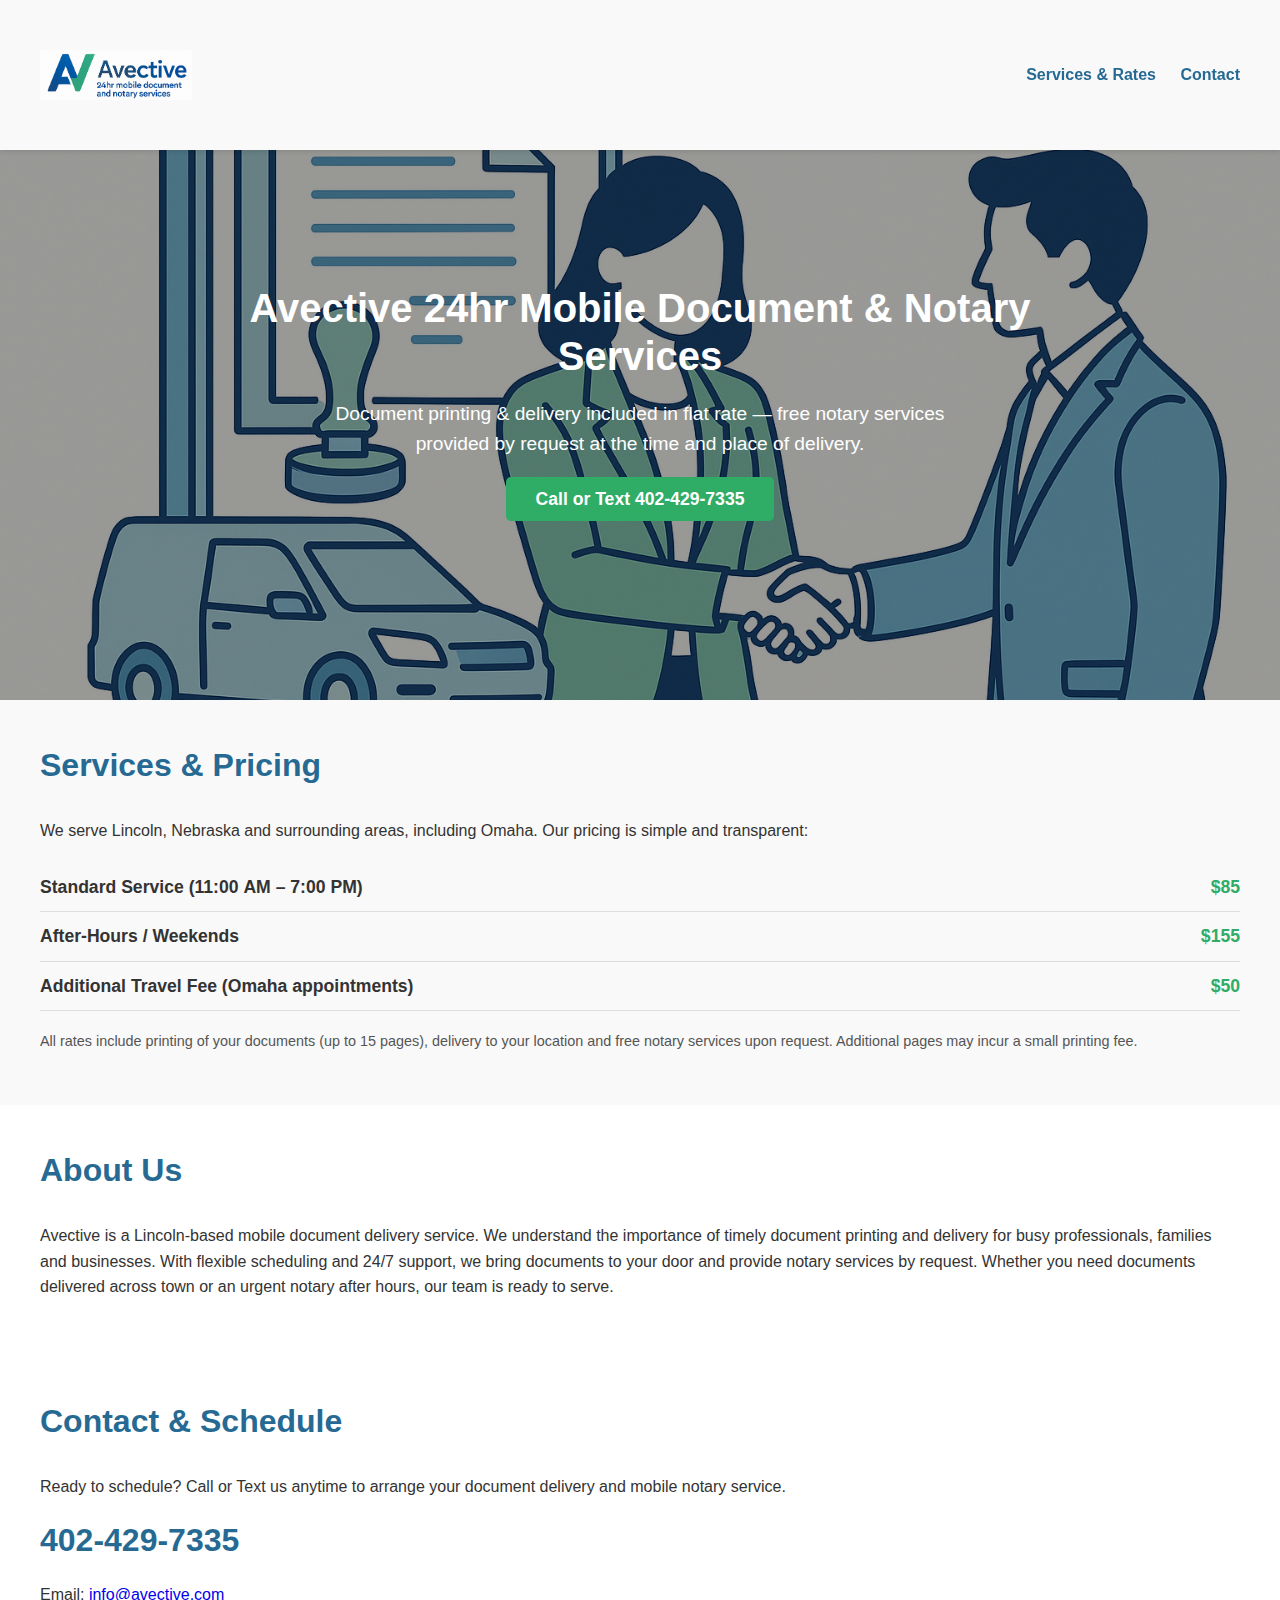
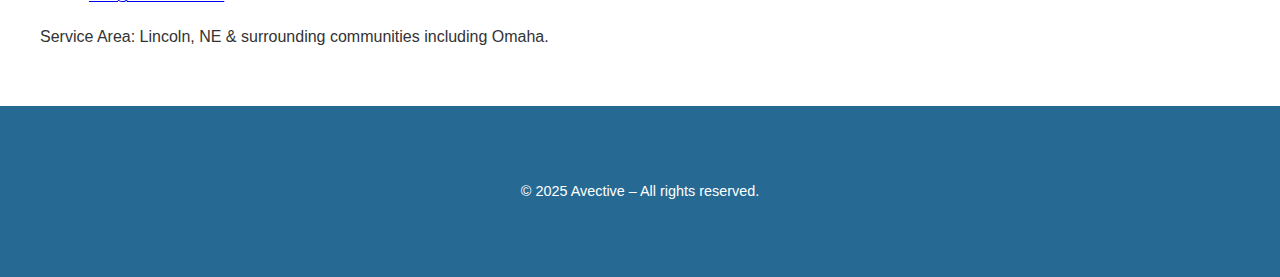
<file: index.html>
<!DOCTYPE html>
<html lang="en">
<head>
    <meta charset="UTF-8">
    <meta name="viewport" content="width=device-width, initial-scale=1.0">
    <title>Avective 24hr Mobile Document &amp; Notary Services</title>
    <link rel="stylesheet" href="style.css">
</head>
<body>
    <header>
        <div class="container header-content">
            <img src="croppedLogo.png" alt="Avective logo" class="logo">
            <nav>
                <a href="#services">Services &amp; Rates</a>
                <a href="#contact">Contact</a>
            </nav>
        </div>
    </header>

    <section class="hero">
        <div class="hero-overlay"></div>
        <img src="hero.png" alt="Mobile notary hero image" class="hero-image">
        <div class="hero-text">
            <h1>Avective 24hr Mobile Document &amp; Notary Services</h1>
            <p>Document printing &amp; delivery included in flat rate&nbsp;&mdash;&nbsp;free notary services provided by request at the time and place of delivery.</p>
            <a href="#contact" class="cta-button">Call or Text 402‑429‑7335</a>
        </div>
    </section>

    <section id="services" class="services-section">
        <div class="container">
            <h2>Services &amp; Pricing</h2>
            <p>We serve Lincoln, Nebraska and surrounding areas, including Omaha. Our pricing is simple and transparent:</p>
            <ul class="pricing-list">
                <li><span class="service-name">Standard Service (11:00 AM&nbsp;– 7:00 PM)</span><span class="price">$85</span></li>
                <li><span class="service-name">After‑Hours / Weekends</span><span class="price">$155</span></li>
                <li><span class="service-name">Additional Travel Fee (Omaha appointments)</span><span class="price">$50</span></li>
            </ul>
            <p class="note">All rates include printing of your documents (up to 15 pages), delivery to your location and free notary services upon request. Additional pages may incur a small printing fee.</p>
        </div>
    </section>

    <section class="about-section">
        <div class="container">
            <h2>About Us</h2>
            <p>Avective is a Lincoln‑based mobile document delivery service. We understand the importance of timely document printing and delivery for busy professionals, families and businesses. With flexible scheduling and 24/7 support, we bring documents to your door and provide notary services by request. Whether you need documents delivered across town or an urgent notary after hours, our team is ready to serve.</p>
        </div>
    </section>

    <section id="contact" class="contact-section">
        <div class="container">
            <h2>Contact &amp; Schedule</h2>
            <p>Ready to schedule? Call or Text us anytime to arrange your document delivery and mobile notary service.</p>
            <p class="phone"><a href="tel:4024297335">402‑429‑7335</a></p>
            <p>Email: <a href="mailto:info@avective.com">info@avective.com</a></p>
            <p>Service Area: Lincoln, NE &amp; surrounding communities including Omaha.</p>
        </div>
    </section>

    <footer>
        <div class="container">
            <p>© 2025 Avective – All rights reserved.</p>
        </div>
    </footer>
</body>
</html>
</file>
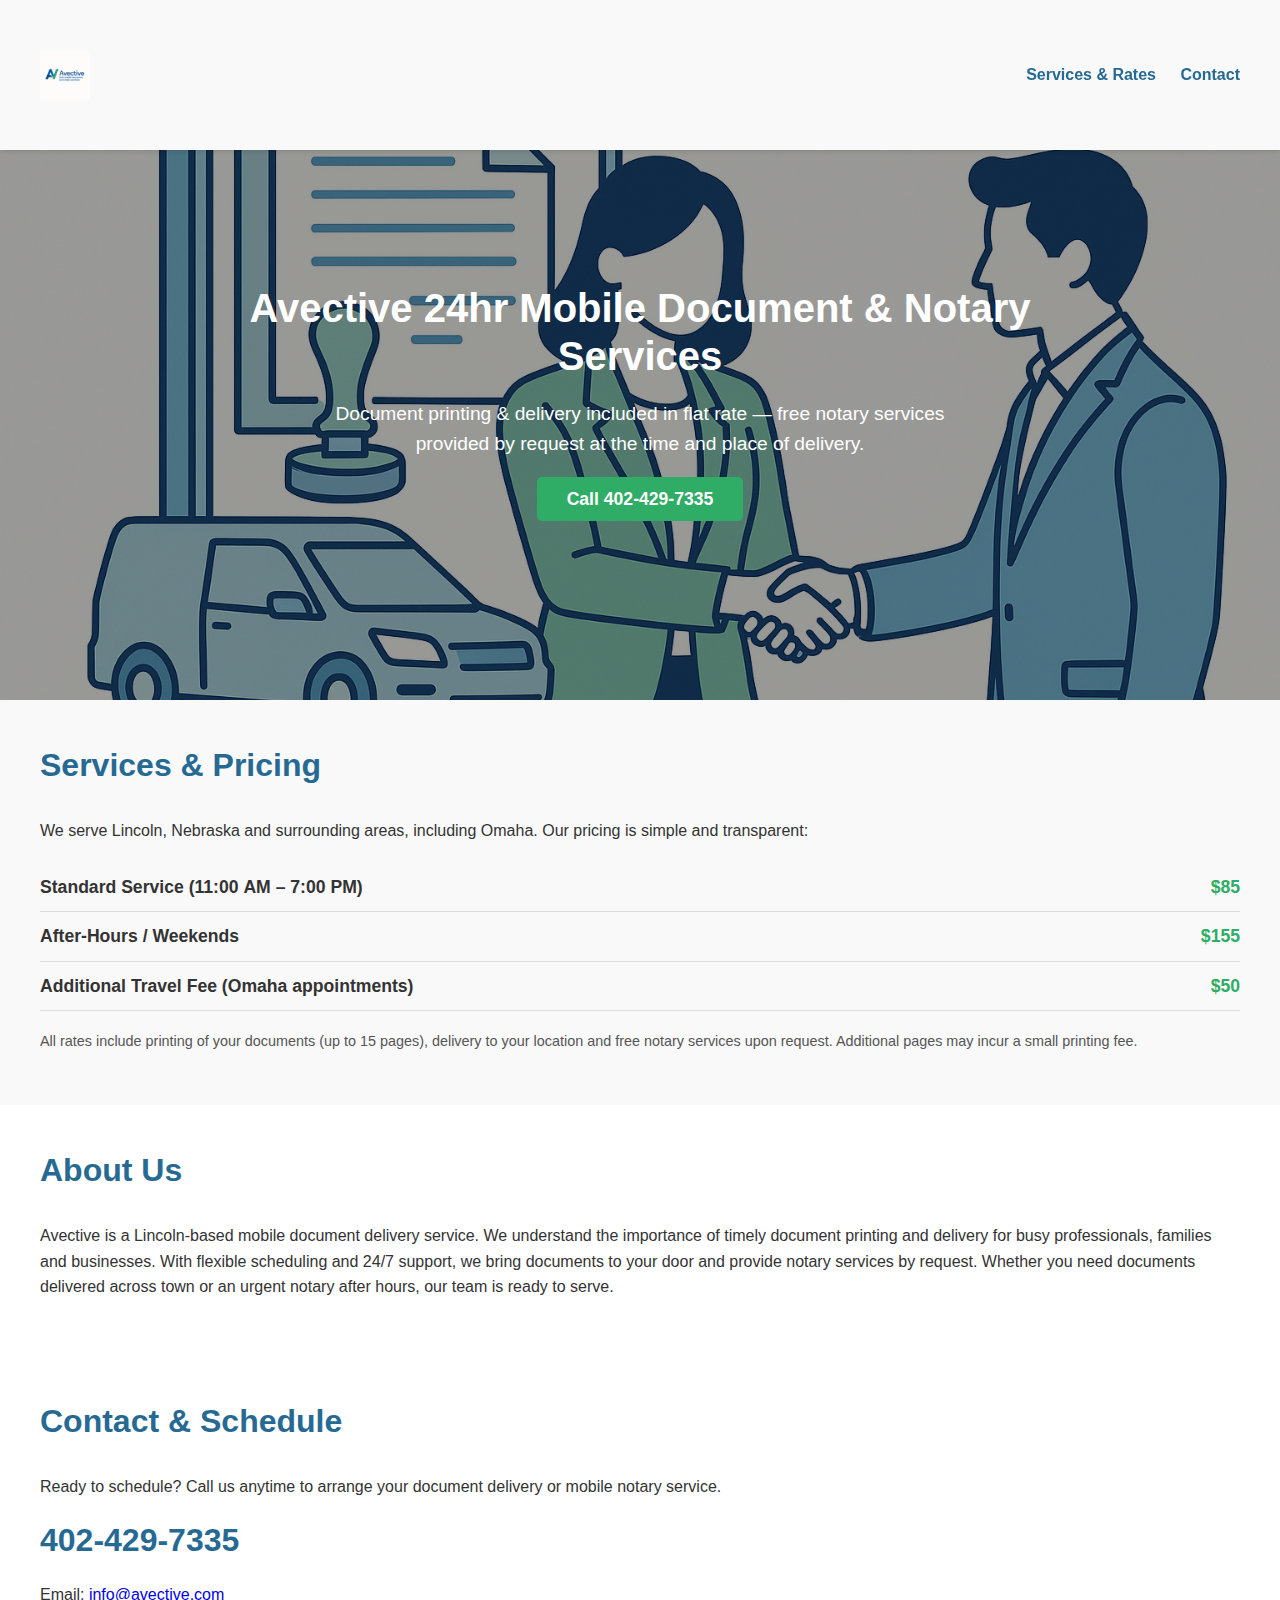
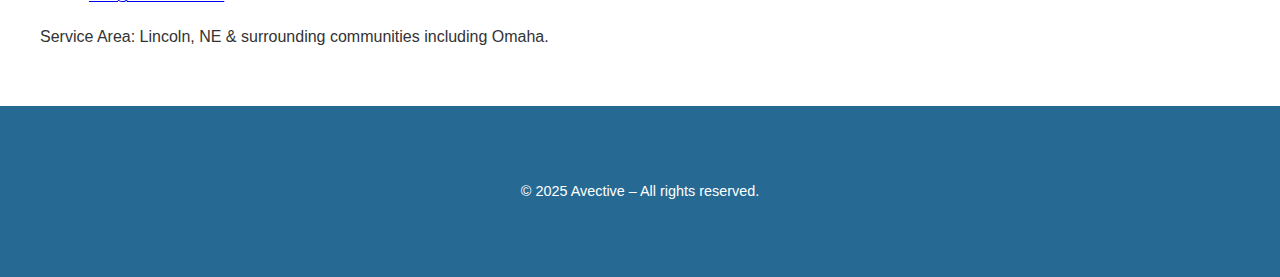
<file: avective_site/index.html>
<!DOCTYPE html>
<html lang="en">
<head>
    <meta charset="UTF-8">
    <meta name="viewport" content="width=device-width, initial-scale=1.0">
    <title>Avective 24hr Mobile Document &amp; Notary Services</title>
    <link rel="stylesheet" href="style.css">
</head>
<body>
    <header>
        <div class="container header-content">
            <img src="logo.png" alt="Avective logo" class="logo">
            <nav>
                <a href="#services">Services &amp; Rates</a>
                <a href="#contact">Contact</a>
            </nav>
        </div>
    </header>

    <section class="hero">
        <div class="hero-overlay"></div>
        <img src="hero.png" alt="Mobile notary hero image" class="hero-image">
        <div class="hero-text">
            <h1>Avective 24hr Mobile Document &amp; Notary Services</h1>
            <p>Document printing &amp; delivery included in flat rate&nbsp;&mdash;&nbsp;free notary services provided by request at the time and place of delivery.</p>
            <a href="#contact" class="cta-button">Call 402‑429‑7335</a>
        </div>
    </section>

    <section id="services" class="services-section">
        <div class="container">
            <h2>Services &amp; Pricing</h2>
            <p>We serve Lincoln, Nebraska and surrounding areas, including Omaha. Our pricing is simple and transparent:</p>
            <ul class="pricing-list">
                <li><span class="service-name">Standard Service (11:00 AM&nbsp;– 7:00 PM)</span><span class="price">$85</span></li>
                <li><span class="service-name">After‑Hours / Weekends</span><span class="price">$155</span></li>
                <li><span class="service-name">Additional Travel Fee (Omaha appointments)</span><span class="price">$50</span></li>
            </ul>
            <p class="note">All rates include printing of your documents (up to 15 pages), delivery to your location and free notary services upon request. Additional pages may incur a small printing fee.</p>
        </div>
    </section>

    <section class="about-section">
        <div class="container">
            <h2>About Us</h2>
            <p>Avective is a Lincoln‑based mobile document delivery service. We understand the importance of timely document printing and delivery for busy professionals, families and businesses. With flexible scheduling and 24/7 support, we bring documents to your door and provide notary services by request. Whether you need documents delivered across town or an urgent notary after hours, our team is ready to serve.</p>
        </div>
    </section>

    <section id="contact" class="contact-section">
        <div class="container">
            <h2>Contact &amp; Schedule</h2>
            <p>Ready to schedule? Call us anytime to arrange your document delivery or mobile notary service.</p>
            <p class="phone"><a href="tel:4024297335">402‑429‑7335</a></p>
            <p>Email: <a href="mailto:info@avective.com">info@avective.com</a></p>
            <p>Service Area: Lincoln, NE &amp; surrounding communities including Omaha.</p>
        </div>
    </section>

    <footer>
        <div class="container">
            <p>© 2025 Avective – All rights reserved.</p>
        </div>
    </footer>
</body>
</html>
</file>
<file: style.css>
/* Global variables for colors and spacing */
:root {
  --primary: #266a94;    /* Light blue for headings and accents */
  --secondary: #2fac66;  /* Light green for call-to-action elements */
  --text-dark: #333333;  /* Dark gray text */
  --light-bg: #f9f9f9;   /* Light background for sections */
}

body {
  margin: 0;
  font-family: Arial, sans-serif;
  color: var(--text-dark);
  line-height: 1.6;
  scroll-behavior: smooth;
}

/* Header styles */
header {
  background: var(--light-bg);
  padding: 10px 0;
  position: fixed;
  width: 100%;
  top: 0;
  left: 0;
  z-index: 100;
  box-shadow: 0 2px 4px rgba(0, 0, 0, 0.1);
}

.header-content {
  display: flex;
  align-items: center;
  justify-content: space-between;
  max-width: 1200px;
  margin: 0 auto;
  padding: 0 20px;
}

.logo {
  height: 50px;
}

nav a {
  margin-left: 20px;
  text-decoration: none;
  color: var(--primary);
  font-weight: 600;
  transition: color 0.2s ease;
}

nav a:hover {
  color: var(--secondary);
}

/* Hero section */
.hero {
  position: relative;
  height: 70vh;
  display: flex;
  align-items: center;
  justify-content: center;
  color: #ffffff;
  overflow: hidden;
  margin-top: 70px; /* offset for fixed header */
}

.hero-image {
  position: absolute;
  top: 0;
  left: 0;
  width: 100%;
  height: 100%;
  object-fit: cover;
  z-index: -2;
}

.hero-overlay {
  position: absolute;
  top: 0;
  left: 0;
  width: 100%;
  height: 100%;
  background: rgba(0, 0, 0, 0.4);
  z-index: -1;
}

.hero-text {
  position: relative;
  text-align: center;
  padding: 0 20px;
  max-width: 800px;
}

.hero-text h1 {
  font-size: 2.5rem;
  margin-bottom: 15px;
  line-height: 1.2;
}

.hero-text p {
  font-size: 1.2rem;
  margin-bottom: 25px;
  max-width: 650px;
  margin-left: auto;
  margin-right: auto;
}

.cta-button {
  background: var(--secondary);
  color: #ffffff;
  padding: 12px 30px;
  border-radius: 5px;
  text-decoration: none;
  font-size: 1.1rem;
  font-weight: 600;
  transition: background 0.2s ease;
}

.cta-button:hover {
  background: var(--primary);
}

/* Section spacing and container */
.container {
  max-width: 1200px;
  margin: 0 auto;
  padding: 40px 20px;
}

/* Services section */
.services-section {
  background: var(--light-bg);
}

.services-section h2,
.about-section h2,
.contact-section h2 {
  margin-top: 0;
  color: var(--primary);
  font-size: 2rem;
}

.pricing-list {
  list-style: none;
  padding: 0;
  margin: 20px 0;
}

.pricing-list li {
  display: flex;
  justify-content: space-between;
  border-bottom: 1px solid #dddddd;
  padding: 10px 0;
  font-size: 1.1rem;
}

.pricing-list .service-name {
  font-weight: 600;
}

.pricing-list .price {
  font-weight: 700;
  color: var(--secondary);
}

.note {
  font-size: 0.9rem;
  color: #555555;
  margin-top: 10px;
  line-height: 1.4;
}

/* About and contact sections */
.about-section,
.contact-section {
  background: #ffffff;
}

.phone a {
  font-size: 2rem;
  color: var(--primary);
  text-decoration: none;
  font-weight: 700;
  transition: color 0.2s ease;
}

.phone a:hover {
  color: var(--secondary);
}

footer {
  background: var(--primary);
  color: #ffffff;
  text-align: center;
  padding: 20px 0;
  font-size: 0.9rem;
}
</file>
<file: avective_site/style.css>
/* Global variables for colors and spacing */
:root {
  --primary: #266a94;    /* Light blue for headings and accents */
  --secondary: #2fac66;  /* Light green for call-to-action elements */
  --text-dark: #333333;  /* Dark gray text */
  --light-bg: #f9f9f9;   /* Light background for sections */
}

body {
  margin: 0;
  font-family: Arial, sans-serif;
  color: var(--text-dark);
  line-height: 1.6;
  scroll-behavior: smooth;
}

/* Header styles */
header {
  background: var(--light-bg);
  padding: 10px 0;
  position: fixed;
  width: 100%;
  top: 0;
  left: 0;
  z-index: 100;
  box-shadow: 0 2px 4px rgba(0, 0, 0, 0.1);
}

.header-content {
  display: flex;
  align-items: center;
  justify-content: space-between;
  max-width: 1200px;
  margin: 0 auto;
  padding: 0 20px;
}

.logo {
  height: 50px;
}

nav a {
  margin-left: 20px;
  text-decoration: none;
  color: var(--primary);
  font-weight: 600;
  transition: color 0.2s ease;
}

nav a:hover {
  color: var(--secondary);
}

/* Hero section */
.hero {
  position: relative;
  height: 70vh;
  display: flex;
  align-items: center;
  justify-content: center;
  color: #ffffff;
  overflow: hidden;
  margin-top: 70px; /* offset for fixed header */
}

.hero-image {
  position: absolute;
  top: 0;
  left: 0;
  width: 100%;
  height: 100%;
  object-fit: cover;
  z-index: -2;
}

.hero-overlay {
  position: absolute;
  top: 0;
  left: 0;
  width: 100%;
  height: 100%;
  background: rgba(0, 0, 0, 0.4);
  z-index: -1;
}

.hero-text {
  position: relative;
  text-align: center;
  padding: 0 20px;
  max-width: 800px;
}

.hero-text h1 {
  font-size: 2.5rem;
  margin-bottom: 15px;
  line-height: 1.2;
}

.hero-text p {
  font-size: 1.2rem;
  margin-bottom: 25px;
  max-width: 650px;
  margin-left: auto;
  margin-right: auto;
}

.cta-button {
  background: var(--secondary);
  color: #ffffff;
  padding: 12px 30px;
  border-radius: 5px;
  text-decoration: none;
  font-size: 1.1rem;
  font-weight: 600;
  transition: background 0.2s ease;
}

.cta-button:hover {
  background: var(--primary);
}

/* Section spacing and container */
.container {
  max-width: 1200px;
  margin: 0 auto;
  padding: 40px 20px;
}

/* Services section */
.services-section {
  background: var(--light-bg);
}

.services-section h2,
.about-section h2,
.contact-section h2 {
  margin-top: 0;
  color: var(--primary);
  font-size: 2rem;
}

.pricing-list {
  list-style: none;
  padding: 0;
  margin: 20px 0;
}

.pricing-list li {
  display: flex;
  justify-content: space-between;
  border-bottom: 1px solid #dddddd;
  padding: 10px 0;
  font-size: 1.1rem;
}

.pricing-list .service-name {
  font-weight: 600;
}

.pricing-list .price {
  font-weight: 700;
  color: var(--secondary);
}

.note {
  font-size: 0.9rem;
  color: #555555;
  margin-top: 10px;
  line-height: 1.4;
}

/* About and contact sections */
.about-section,
.contact-section {
  background: #ffffff;
}

.phone a {
  font-size: 2rem;
  color: var(--primary);
  text-decoration: none;
  font-weight: 700;
  transition: color 0.2s ease;
}

.phone a:hover {
  color: var(--secondary);
}

footer {
  background: var(--primary);
  color: #ffffff;
  text-align: center;
  padding: 20px 0;
  font-size: 0.9rem;
}
</file>
